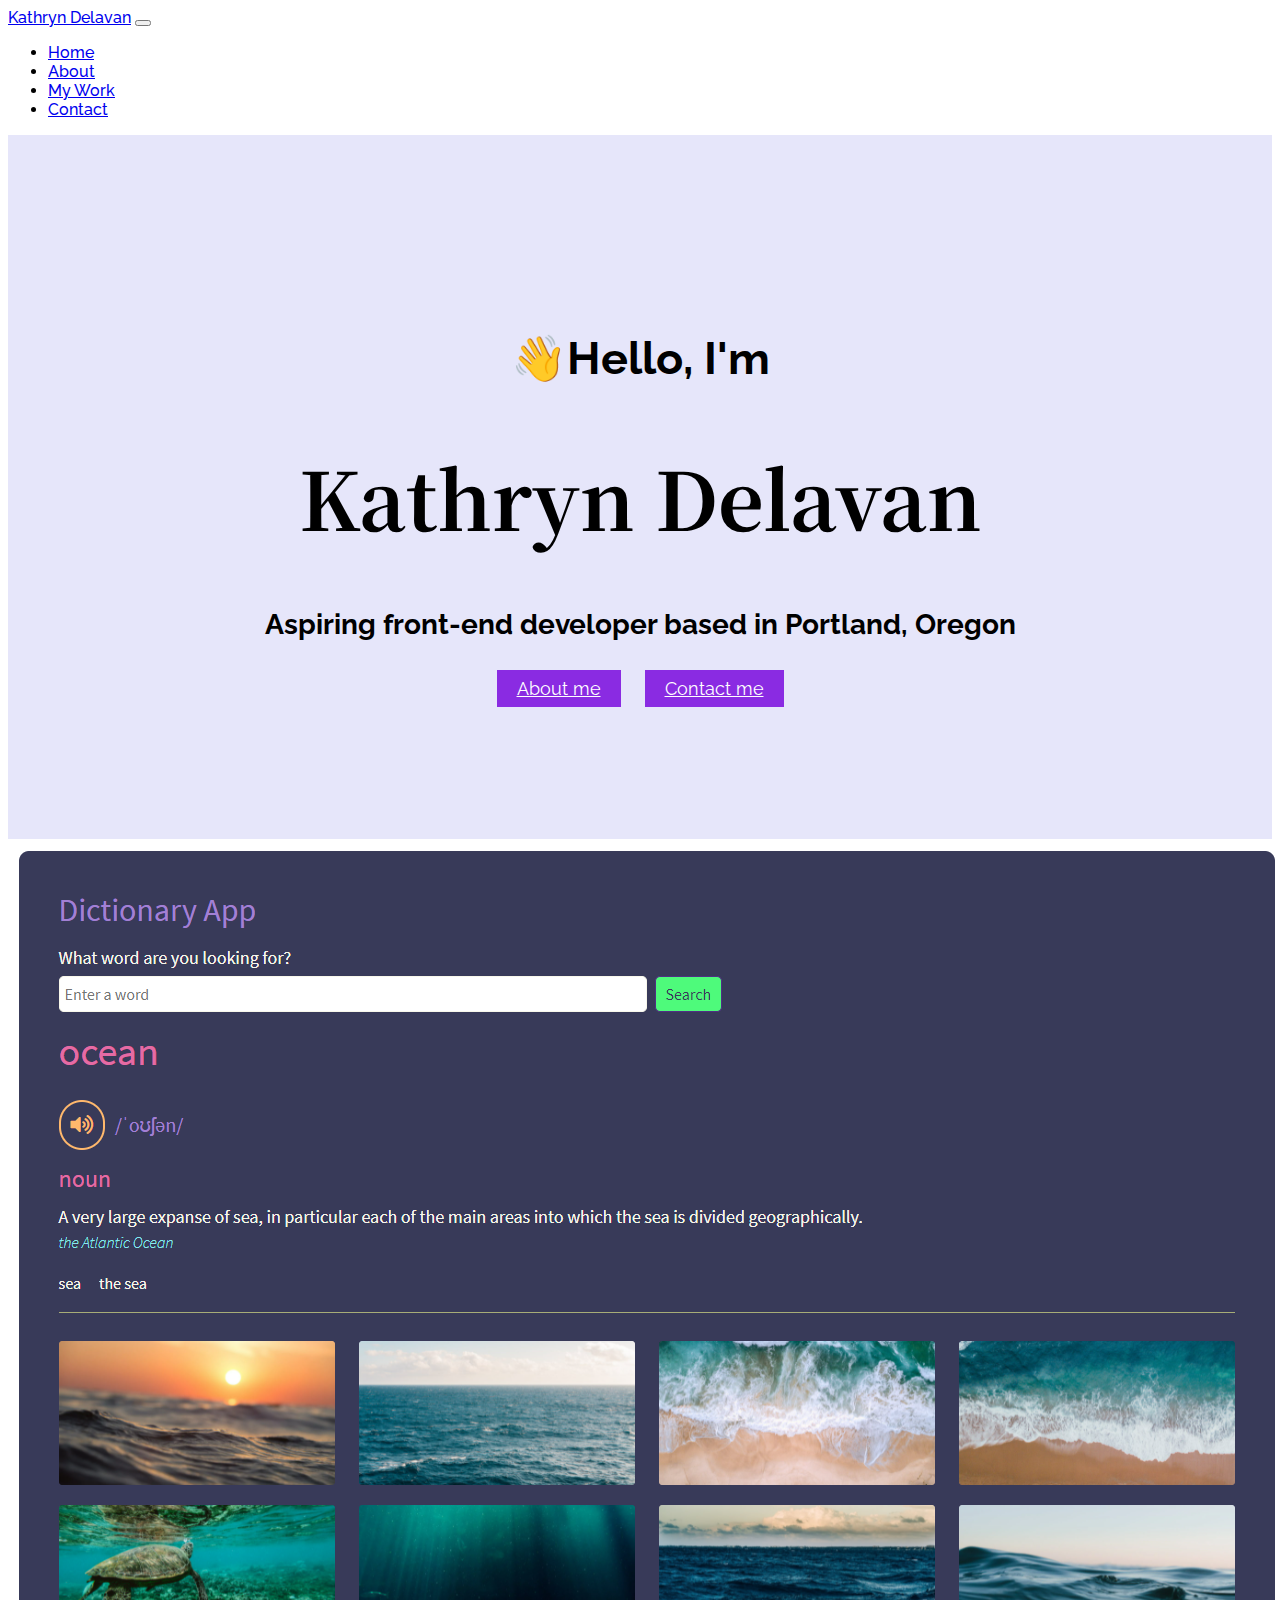
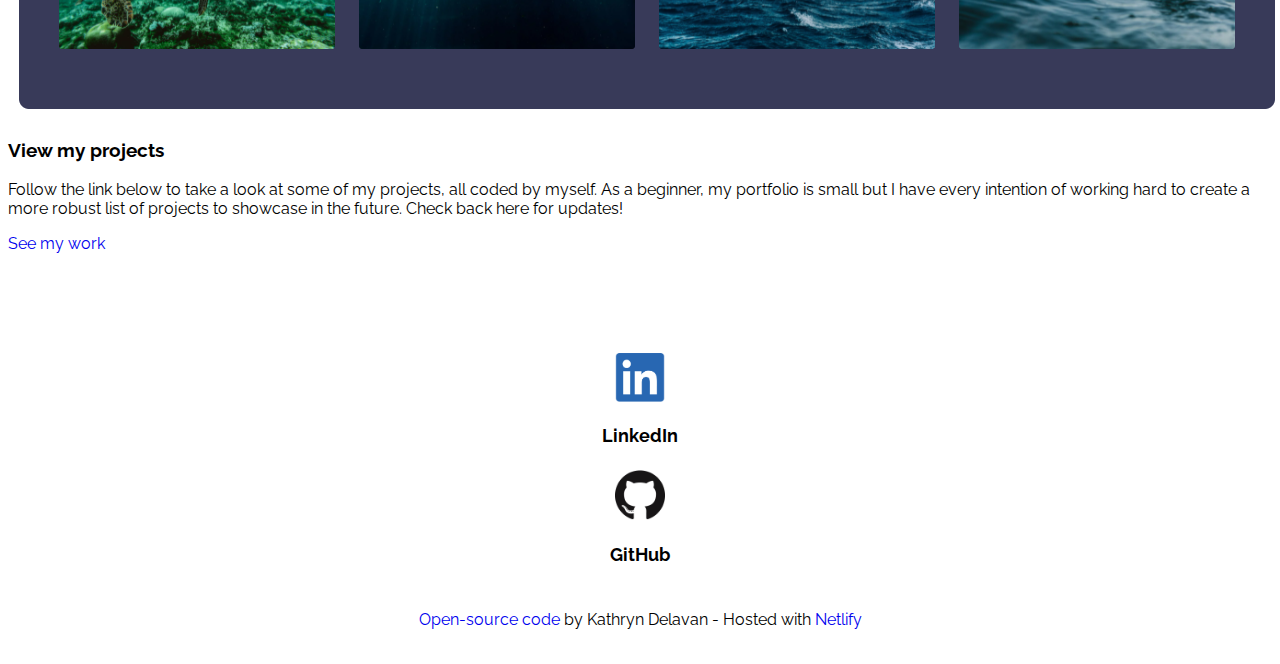
<file: index.html>
<!DOCTYPE html>
<html lang="en">
  <head>
    <meta charset="UTF-8" />
    <meta http-equiv="X-UA-Compatible" content="IE=edge" />
    <meta name="viewport" content="width=device-width, initial-scale=1.0" />

    <link
      href="https://cdn.jsdelivr.net/npm/bootstrap@5.0.0-beta3/dist/css/bootstrap.min.css"
      rel="stylesheet"
      integrity="sha384-eOJMYsd53ii+scO/bJGFsiCZc+5NDVN2yr8+0RDqr0Ql0h+rP48ckxlpbzKgwra6"
      crossorigin="anonymous"
    />
    <script
      src="https://cdn.jsdelivr.net/npm/bootstrap@5.0.0-beta3/dist/js/bootstrap.bundle.min.js"
      integrity="sha384-JEW9xMcG8R+pH31jmWH6WWP0WintQrMb4s7ZOdauHnUtxwoG2vI5DkLtS3qm9Ekf"
      crossorigin="anonymous"
    ></script>

    <link rel="preconnect" href="https://fonts.gstatic.com" />
    <link
      href="https://fonts.googleapis.com/css2?family=Noto+Serif+JP:wght@400;500;600;700;900&family=Raleway:wght@400;500;600;700;900&display=swap"
      rel="stylesheet"
    />

    <link rel="stylesheet" href="/styles/portfoliocss.css" />
    <meta
      name="description"
      content="Kathryn Delavan is a front-end developer - view her work here"
    />
    <title>Kathryn Delavan - Front-End Developer</title>
  </head>

  <body>
    <div class="navigationBar">
      <nav class="navbar fixed-top navbar-expand-lg navbar-light bg-light">
        <div class="container-fluid">
          <a class="navbar-brand" href="/">Kathryn Delavan</a>
          <button
            class="navbar-toggler"
            type="button"
            data-bs-toggle="collapse"
            data-bs-target="#navbarSupportedContent"
            aria-controls="navbarSupportedContent"
            aria-expanded="false"
            aria-label="Toggle navigation"
          >
            <span class="navbar-toggler-icon"></span>
          </button>
          <div class="collapse navbar-collapse" id="navbarSupportedContent">
            <ul class="navbar-nav me-auto mb-2 mb-lg-0">
              <li class="nav-item">
                <a class="nav-link active" aria-current="page" href="/">Home</a>
              </li>
              <li class="nav-item">
                <a class="nav-link" href="/about.html">About</a>
              </li>
              <li class="nav-item">
                <a class="nav-link" href="/work.html">My Work</a>
              </li>
              <li class="nav-item">
                <a class="nav-link" href="/contact.html">Contact</a>
              </li>
            </ul>
          </div>
        </div>
      </nav>
    </div>

    <div class="hero">
      <h2>👋Hello, I'm</h2>
      <h1>Kathryn Delavan</h1>
      <h4 class="tagline">
        Aspiring front-end developer based in Portland, Oregon
      </h4>
      <div class="hero-nav-links">
        <a href="/about.html" class="btn hero-btn">About me</a>
        <a href="/contact.html" class="btn hero-btn">Contact me</a>
      </div>
    </div>

    <div class="container">
      <div class="row">
        <div class="col-6">
          <img
            src="images/React-Dictionary App-Complete.png"
            alt="dictionary app"
            class="img-fluid rounded mt-5 d-none d-sm-block"
          />
        </div>
        <div class="col-sm-6 mt-5">
          <div class="content">
            <h3>View my projects</h3>
            <p>
              Follow the link below to take a look at some of my projects, all
              coded by myself. As a beginner, my portfolio is small but I have
              every intention of working hard to create a more robust list of
              projects to showcase in the future. Check back here for updates!
            </p>
            <a href="/work.html">See my work</a>
          </div>
        </div>
      </div>
    </div>

    <div class="container">
      <div class="socials">
        <div class="row justify-content-center">
          <div class="col-2">
            <a
              href="https://www.linkedin.com/in/kathryn-delavan-888263204/"
              target="_blank"
              ><img
                src="/images/linkedin.png"
                alt="LinkedIn Logo"
                class="img-fluid linkedInLogo"
            /></a>
            <h4 class="socialsHeading mt-2">LinkedIn</h4>
          </div>

          <div class="col-2">
            <a href="https://github.com/kdelavan"
              ><img
                src="/images/github.png"
                alt="GitHub Logo"
                class="img-fluid githubLogo"
            /></a>
            <h4 class="socialsHeading mt-2">GitHub</h4>
          </div>
        </div>
      </div>
    </div>

    <footer>
      <p>
        <a
          href="https://github.com/kdelavan/portfolio-project"
          title="See my code on GitHub"
          target="_blank"
          >Open-source code</a
        >
        by Kathryn Delavan - Hosted with
        <a href="https://www.netlify.com/" target="_blank">Netlify</a>
      </p>
    </footer>
  </body>
</html>
</file>
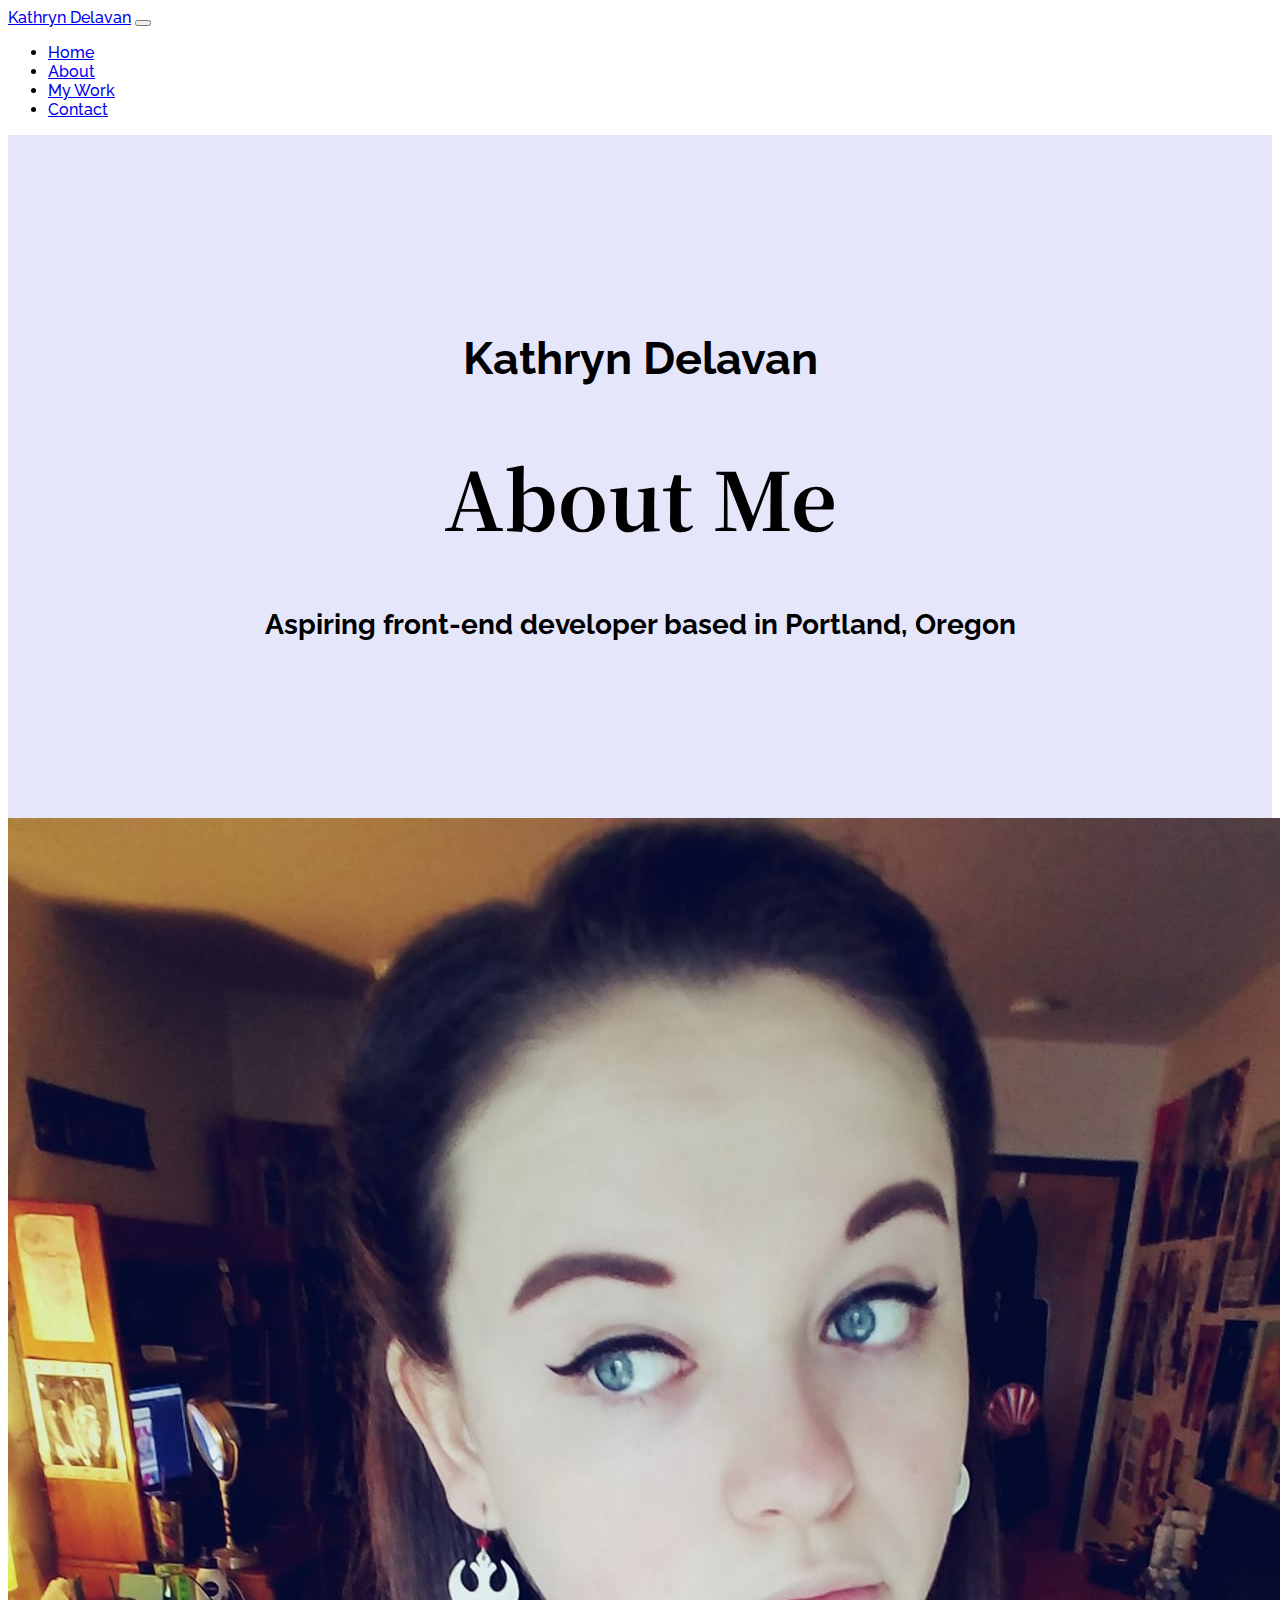
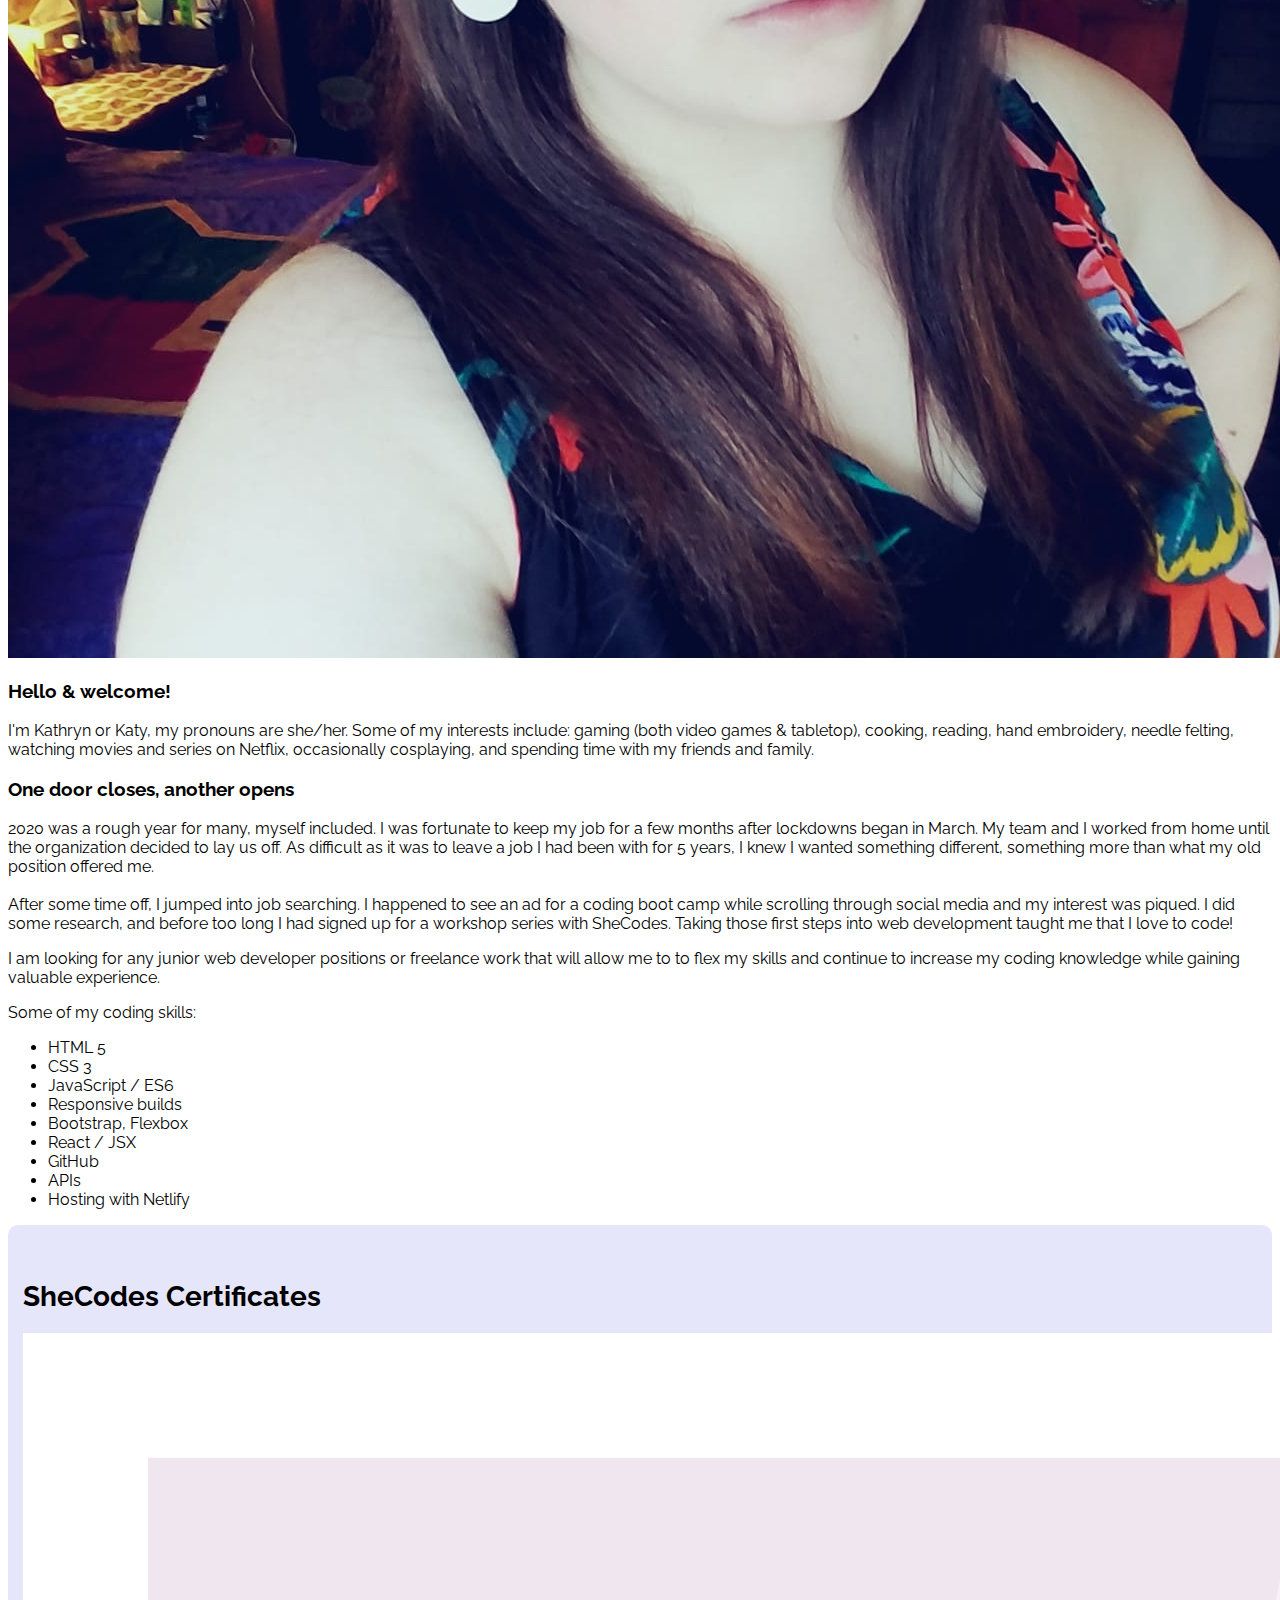
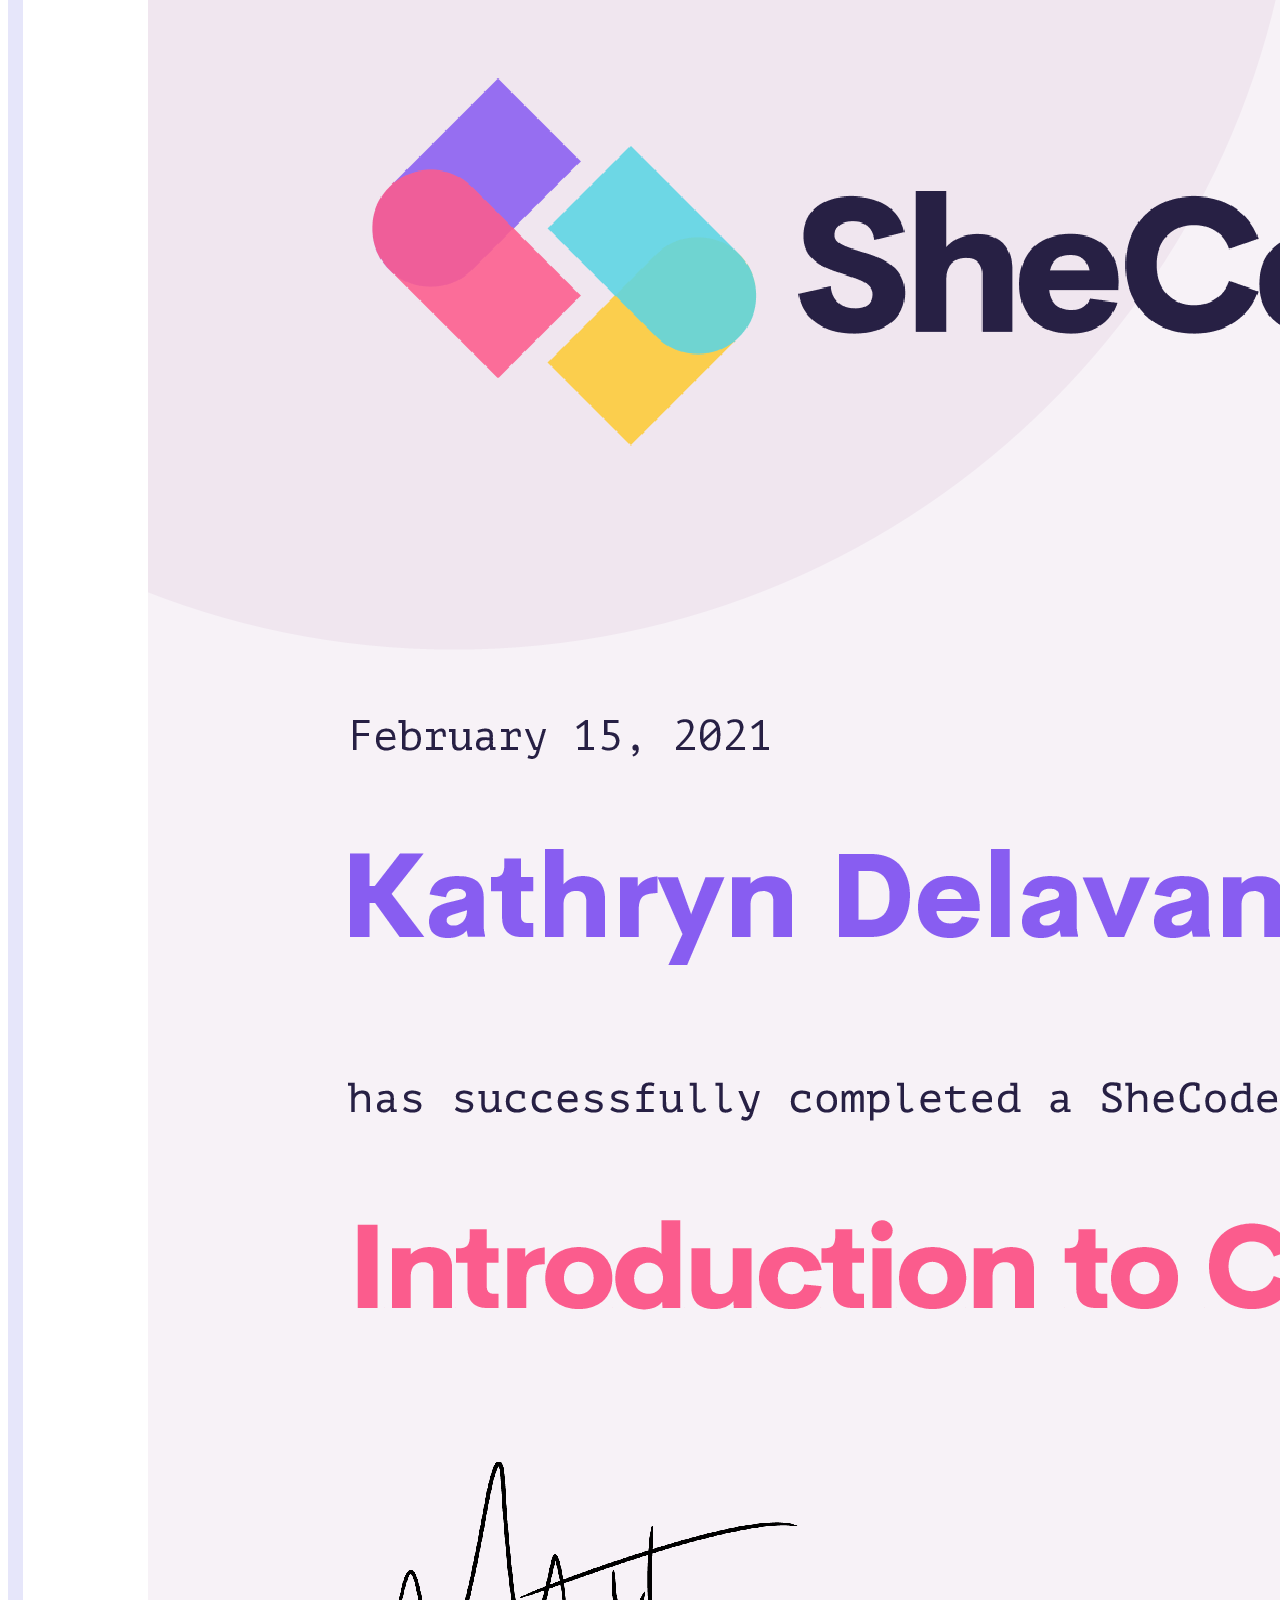
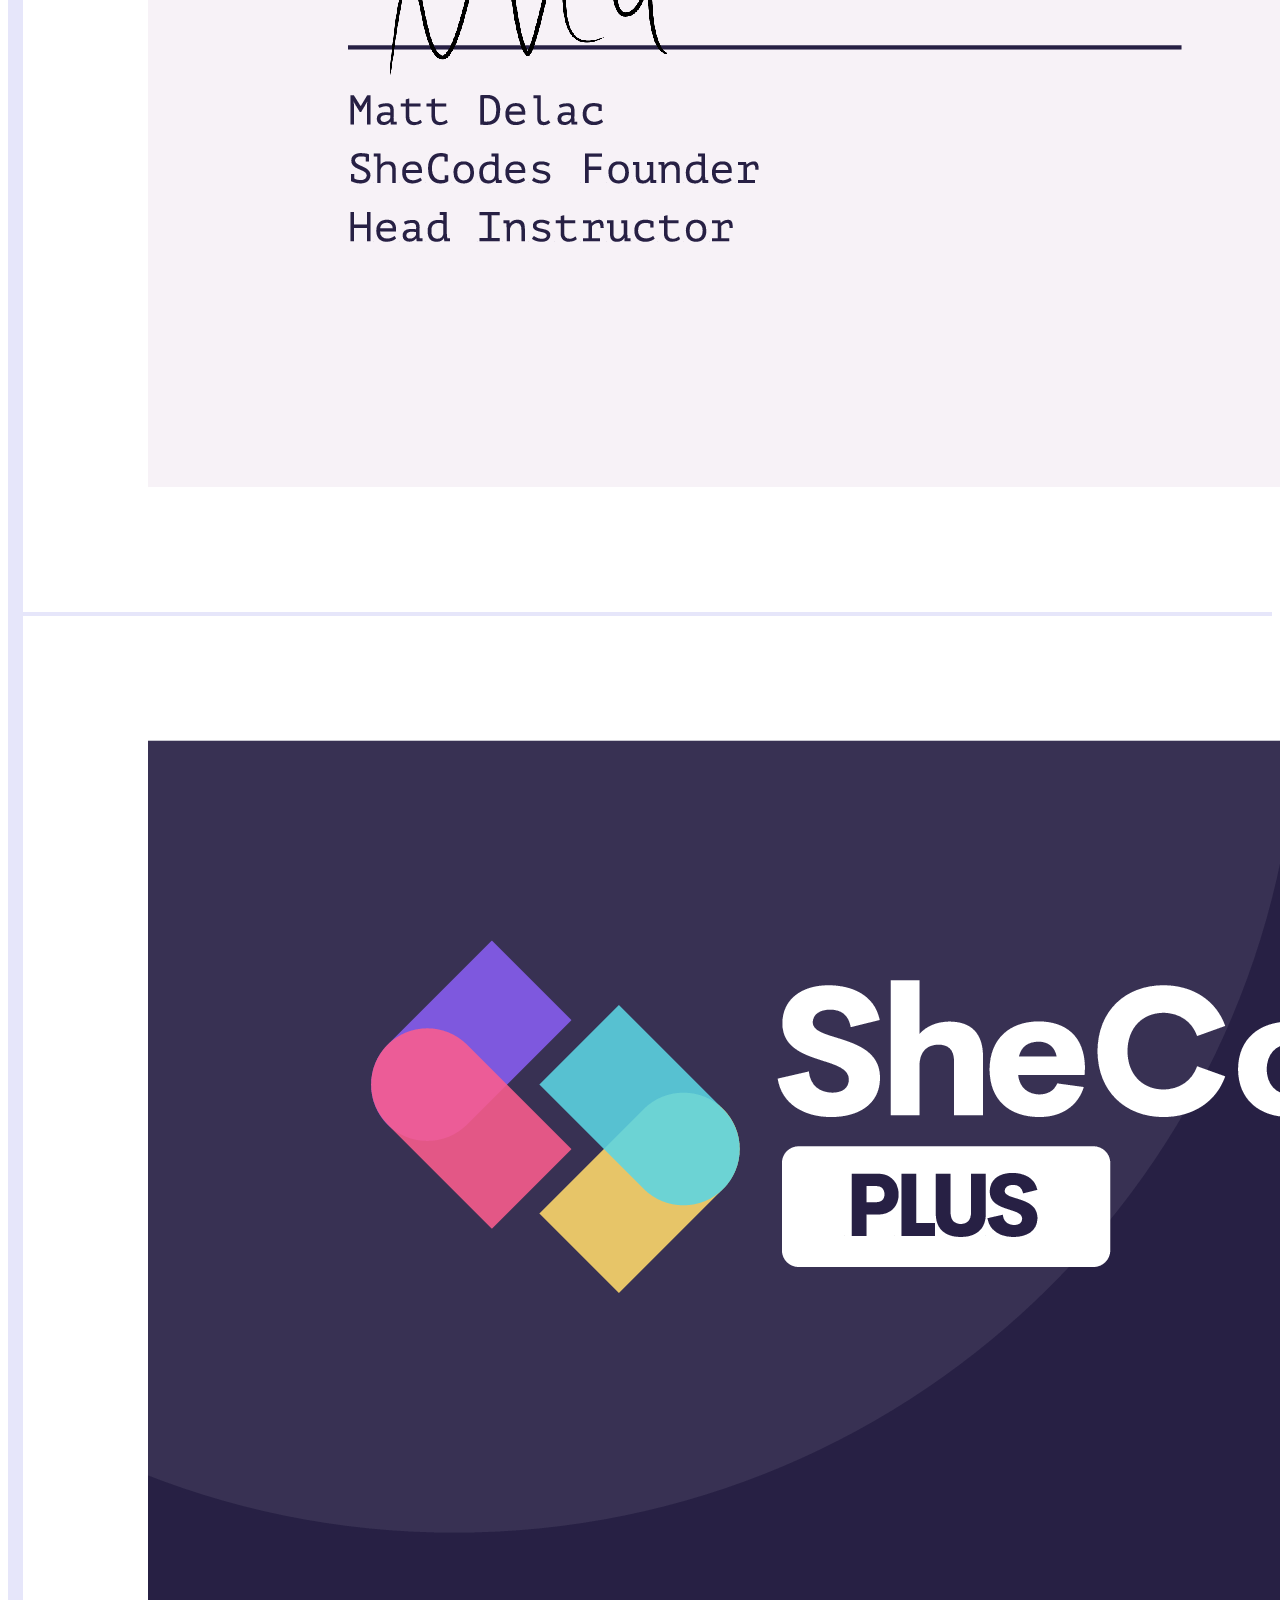
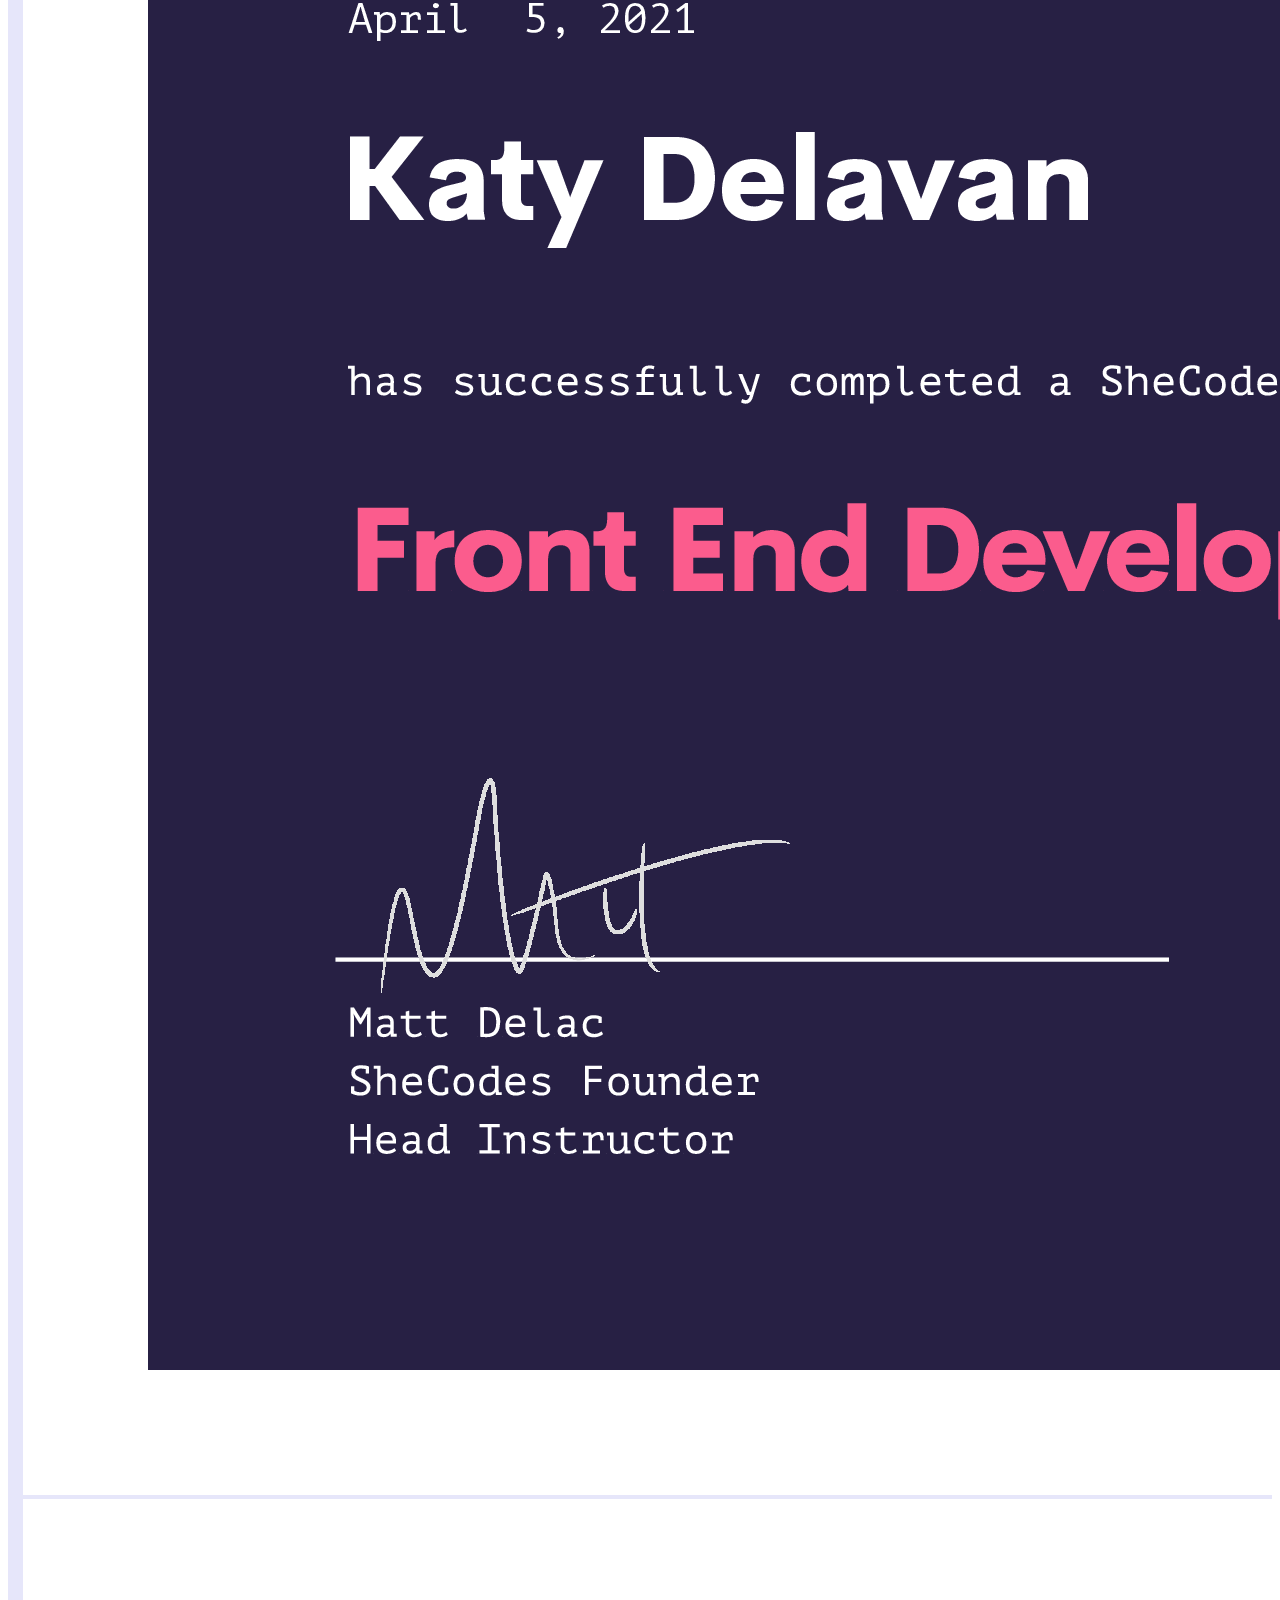
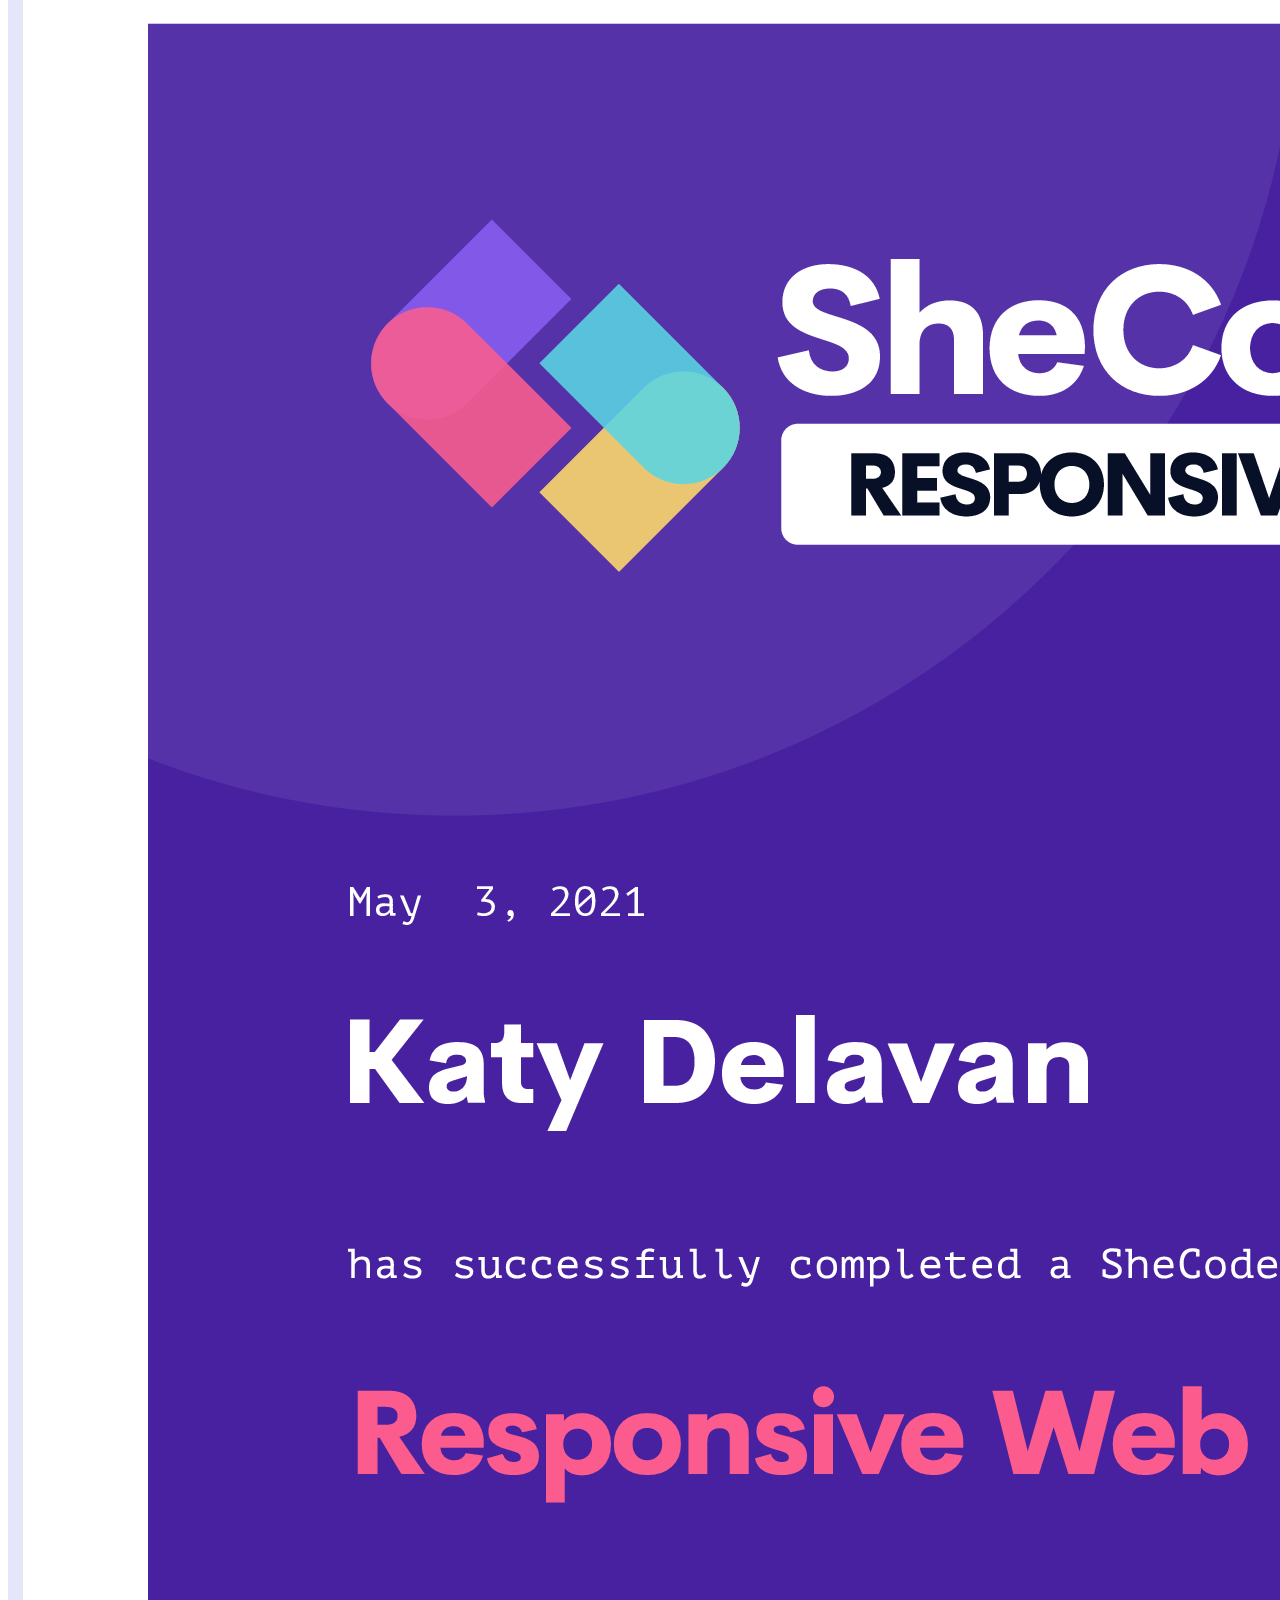
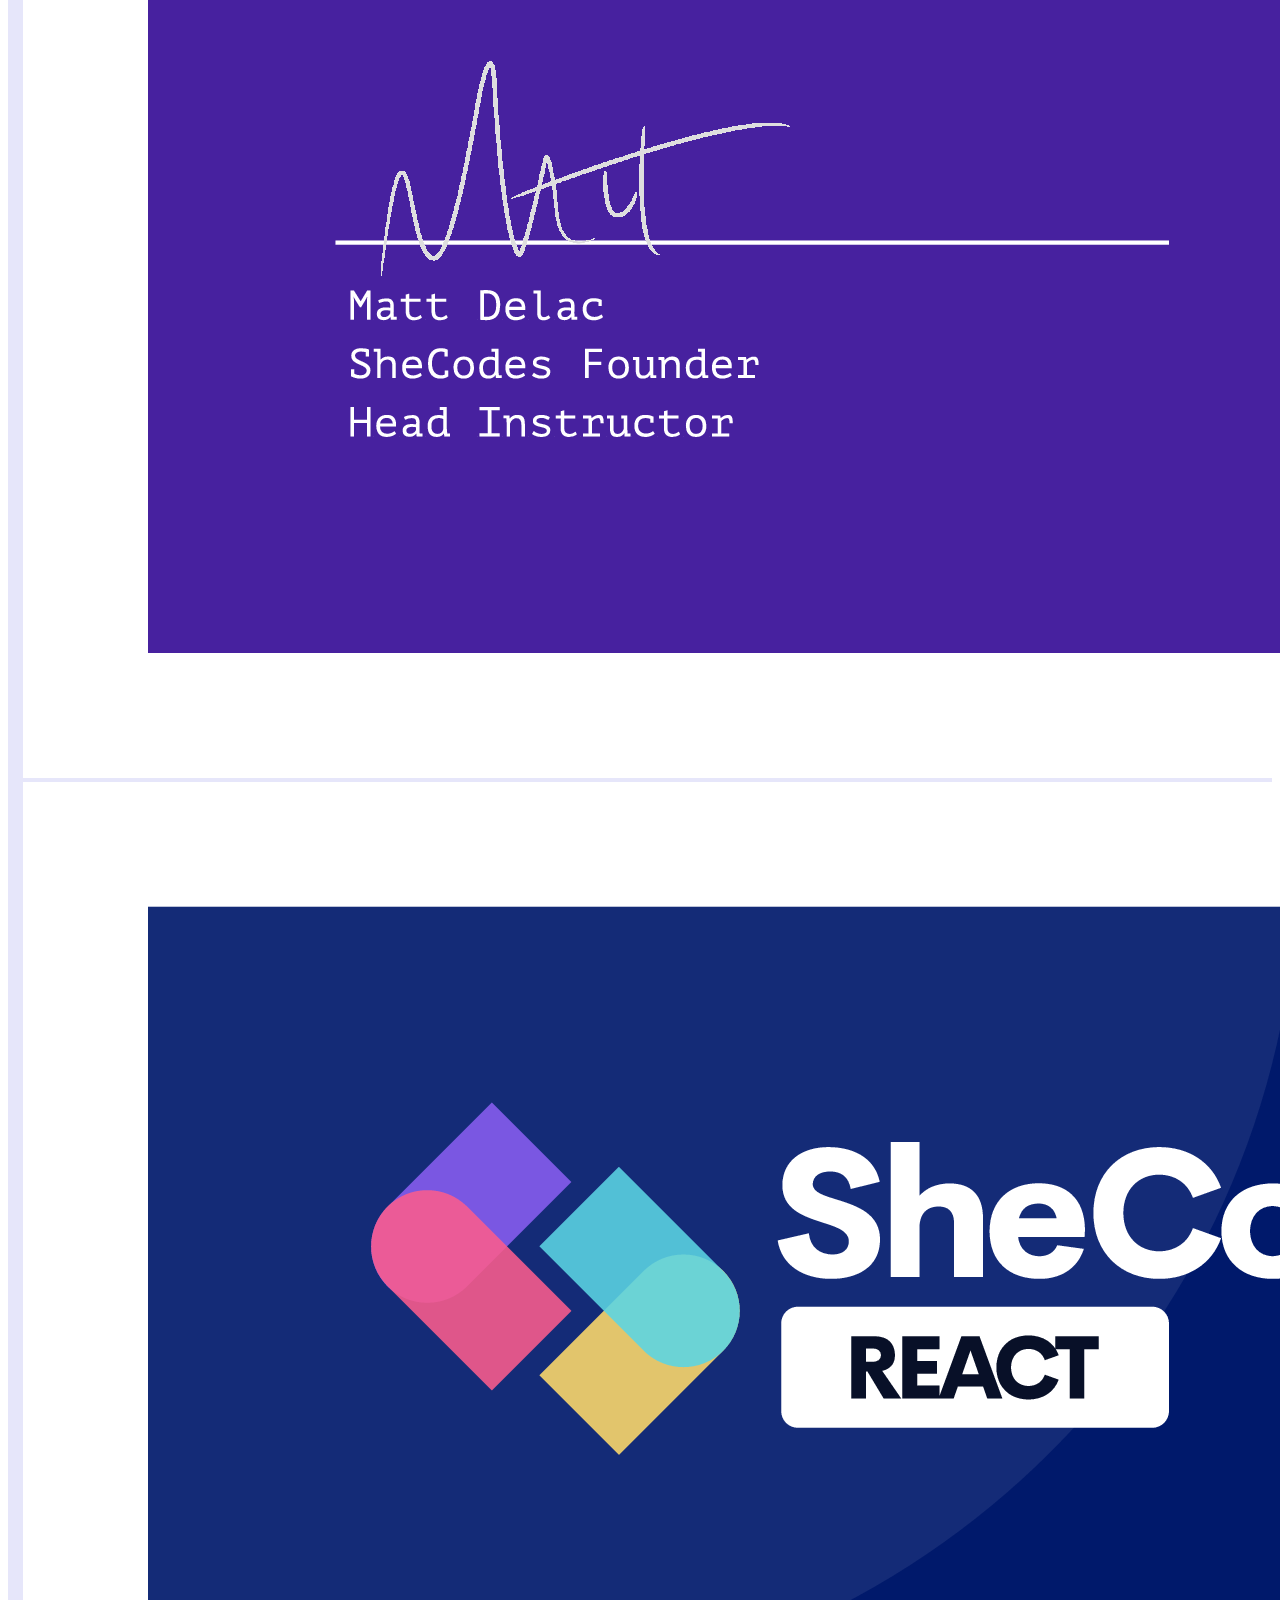
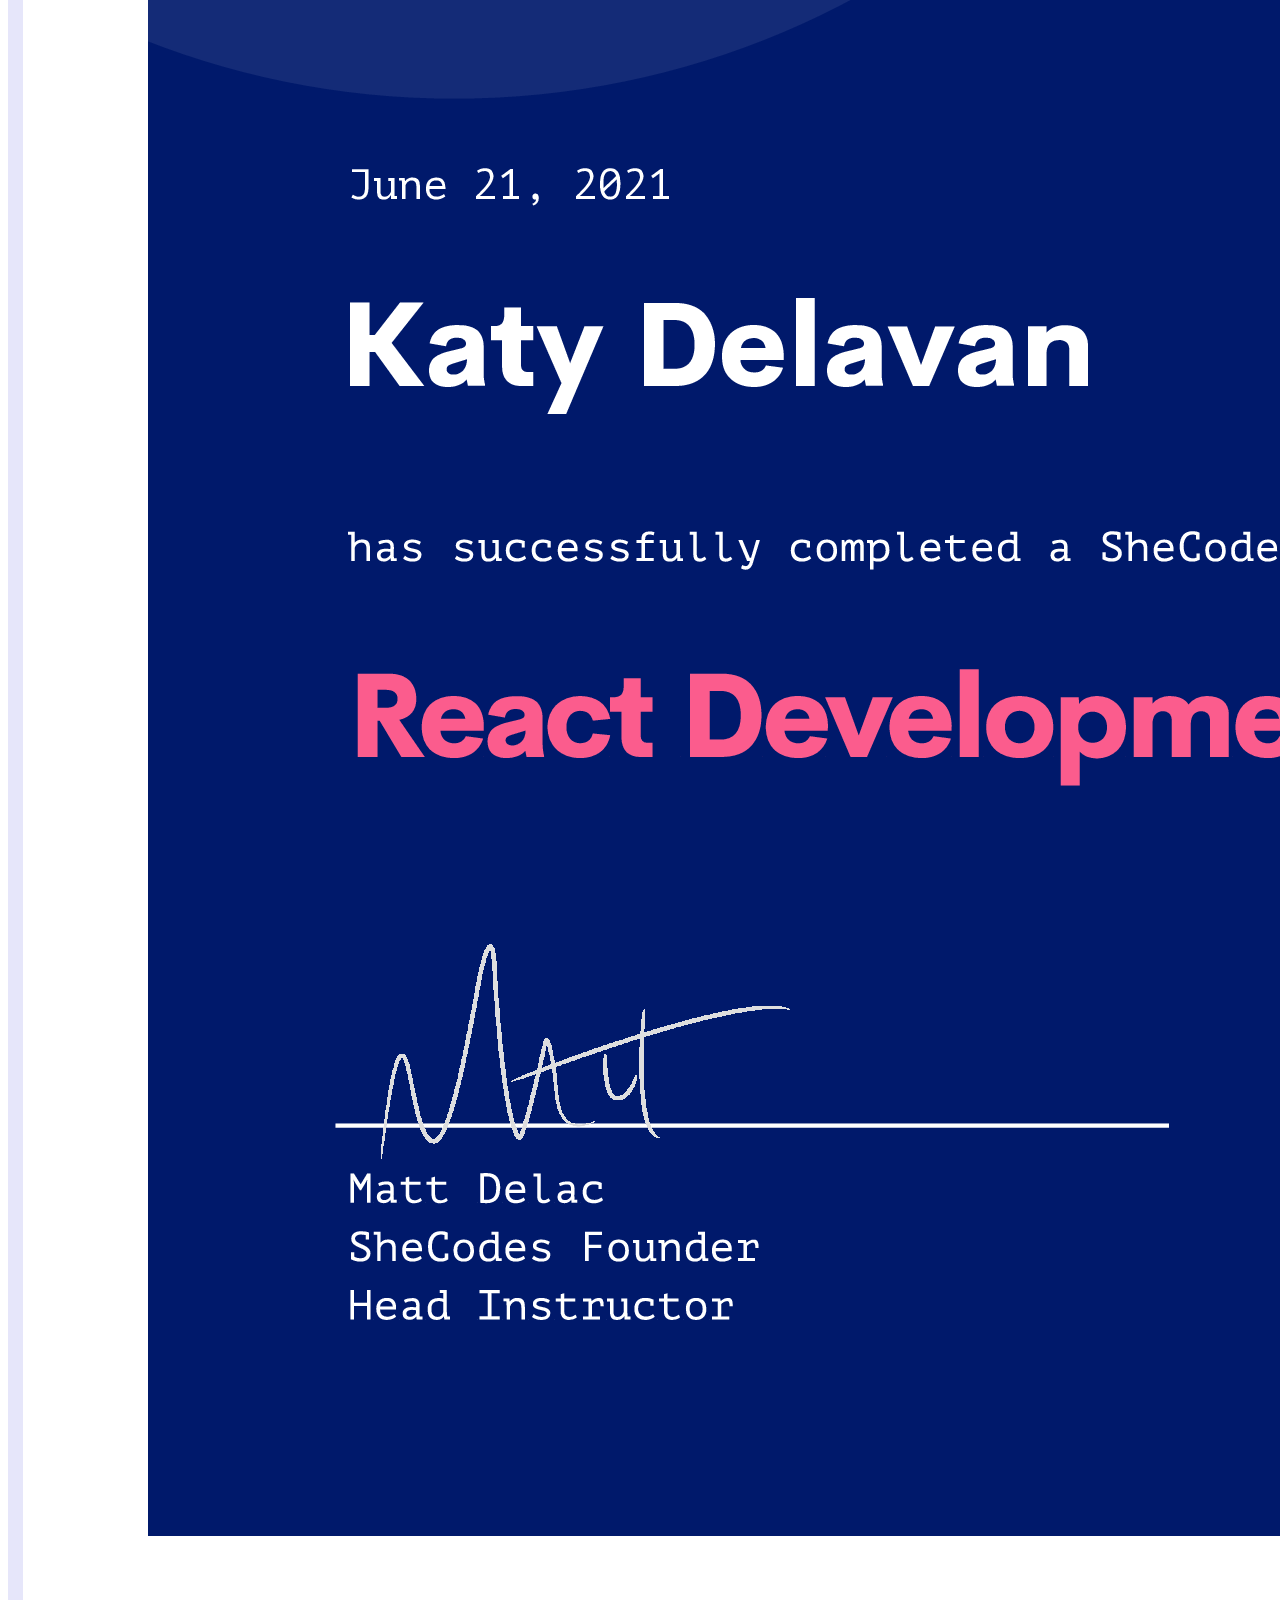
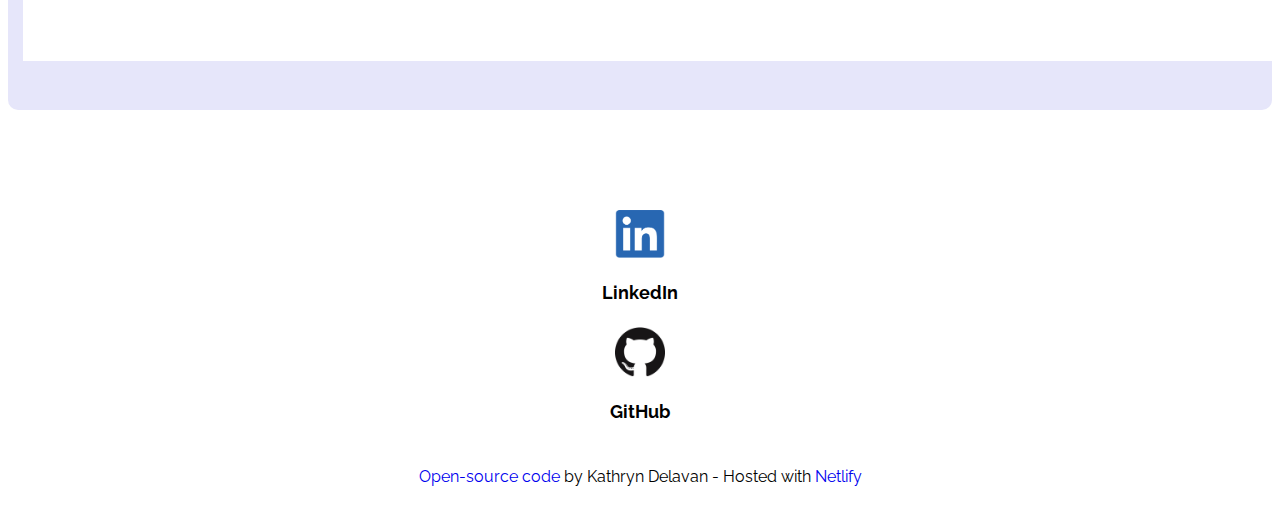
<file: about.html>
<!DOCTYPE html>
<html lang="en">
  <head>
    <meta charset="UTF-8" />
    <meta http-equiv="X-UA-Compatible" content="IE=edge" />
    <meta name="viewport" content="width=device-width, initial-scale=1.0" />

    <link
      href="https://cdn.jsdelivr.net/npm/bootstrap@5.0.0-beta3/dist/css/bootstrap.min.css"
      rel="stylesheet"
      integrity="sha384-eOJMYsd53ii+scO/bJGFsiCZc+5NDVN2yr8+0RDqr0Ql0h+rP48ckxlpbzKgwra6"
      crossorigin="anonymous"
    />
    <script
      src="https://cdn.jsdelivr.net/npm/bootstrap@5.0.0-beta3/dist/js/bootstrap.bundle.min.js"
      integrity="sha384-JEW9xMcG8R+pH31jmWH6WWP0WintQrMb4s7ZOdauHnUtxwoG2vI5DkLtS3qm9Ekf"
      crossorigin="anonymous"
    ></script>

    <link rel="preconnect" href="https://fonts.gstatic.com" />
    <link
      href="https://fonts.googleapis.com/css2?family=Noto+Serif+JP:wght@400;500;600;700;900&family=Raleway:wght@400;500;600;700;900&display=swap"
      rel="stylesheet"
    />

    <link rel="stylesheet" href="/styles/portfoliocss.css" />

    <title>Kathryn Delavan - Front-End Developer</title>
  </head>
  <body>
    <div class="navigationBar">
      <nav class="navbar fixed-top navbar-expand-lg navbar-light bg-light">
        <div class="container-fluid">
          <a class="navbar-brand" href="/">Kathryn Delavan</a>
          <button
            class="navbar-toggler"
            type="button"
            data-bs-toggle="collapse"
            data-bs-target="#navbarSupportedContent"
            aria-controls="navbarSupportedContent"
            aria-expanded="false"
            aria-label="Toggle navigation"
          >
            <span class="navbar-toggler-icon"></span>
          </button>
          <div class="collapse navbar-collapse" id="navbarSupportedContent">
            <ul class="navbar-nav me-auto mb-2 mb-lg-0">
              <li class="nav-item">
                <a class="nav-link" aria-current="page" href="/">Home</a>
              </li>
              <li class="nav-item">
                <a class="nav-link active" href="/about.html">About</a>
              </li>
              <li class="nav-item">
                <a class="nav-link" href="/work.html">My Work</a>
              </li>
              <li class="nav-item">
                <a class="nav-link" href="/contact.html">Contact</a>
              </li>
            </ul>
          </div>
        </div>
      </nav>
    </div>

    <div class="hero">
      <h2>Kathryn Delavan</h2>
      <h1>About Me</h1>
      <h4 class="tagline">
        Aspiring front-end developer based in Portland, Oregon
      </h4>
    </div>
    <div class="container">
      <div class="row">
        <div class="col-sm-6">
          <img
            src="/images/selfie.jpg"
            class="selfie img-fluid rounded mt-5"
            alt="me"
          />
        </div>
        <div class="col-sm-6 mt-5">
          <div class="content about">
            <h3>Hello & welcome!</h3>
            <p>
              I'm Kathryn or Katy, my pronouns are she/her. Some of my interests
              include: gaming (both video games & tabletop), cooking, reading,
              hand embroidery, needle felting, watching movies and series on
              Netflix, occasionally cosplaying, and spending time with my
              friends and family.
            </p>
            <h3>One door closes, another opens</h3>
            <p>
              2020 was a rough year for many, myself included. I was fortunate
              to keep my job for a few months after lockdowns began in March. My
              team and I worked from home until the organization decided to lay
              us off. As difficult as it was to leave a job I had been with for
              5 years, I knew I wanted something different, something more than
              what my old position offered me. <br /><br />After some time off,
              I jumped into job searching. I happened to see an ad for a coding
              boot camp while scrolling through social media and my interest was
              piqued. I did some research, and before too long I had signed up
              for a workshop series with SheCodes. Taking those first steps into
              web development taught me that I love to code!
            </p>
            <p>
              I am looking for any junior web developer positions or freelance
              work that will allow me to to flex my skills and continue to
              increase my coding knowledge while gaining valuable experience.
            </p>
            <span>Some of my coding skills:</span>
            <ul>
              <li>HTML 5</li>
              <li>CSS 3</li>
              <li>JavaScript / ES6</li>
              <li>Responsive builds</li>
              <li>Bootstrap, Flexbox</li>
              <li>React / JSX</li>
              <li>GitHub</li>
              <li>APIs</li>
              <li>Hosting with Netlify</li>
            </ul>
          </div>
        </div>
      </div>

      <div class="row mt-5 sheCodesCertificates">
        <h4 class="certificateHeading">SheCodes Certificates</h4>
        <div class="col-sm-3">
          <a
            href="https://www.shecodes.io/certificates/c2f2181d777d0cc435692ffa93063373"
            target="_blank"
          >
            <img
              src="/images/SheCodes Intro to Coding Certificate.png"
              alt="SheCodes Intro to coding certificate"
              class="img-fluid certificate"
          /></a>
        </div>
        <div class="col-sm-3">
          <a
            href="https://www.shecodes.io/certificates/d8c8744d35f8ac43c7934048b9d131f8"
            target="_blank"
          >
            <img
              src="/images/SheCodes Plus Certificate.png"
              alt="SheCodes Plus certificate"
              class="img-fluid certificate"
          /></a>
        </div>

        <div class="col-sm-3">
          <a
            href="https://www.shecodes.io/certificates/e745d3a018c58b926a6b633fe05e7642"
            target="_blank"
          >
            <img
              src="/images/SheCodes Responsive Certificate.png"
              alt="SheCodes Responsive certificate"
              class="img-fluid certificate"
          /></a>
        </div>
        <div class="col-sm-3">
          <a
            href="https://www.shecodes.io/certificates/13803021fd59d3c931f2b63b2ceb41f7"
            target="_blank"
          >
            <img
              src="/images/SheCodes React Certificate.png"
              alt="SheCodes React certificate"
              class="img-fluid certificate"
          /></a>
        </div>
      </div>
    </div>

    <div class="container">
      <div class="socials">
        <div class="row justify-content-center">
          <div class="col-2">
            <a
              href="https://www.linkedin.com/in/kathryn-delavan-888263204/"
              target="_blank"
              ><img
                src="/images/linkedin.png"
                alt="LinkedIn Logo"
                class="img-fluid linkedInLogo"
            /></a>
            <h4 class="socialsHeading mt-2">LinkedIn</h4>
          </div>

          <div class="col-2">
            <a href="https://github.com/kdelavan" target="_blank"
              ><img
                src="/images/github.png"
                alt="GitHub Logo"
                class="img-fluid githubLogo"
            /></a>
            <h4 class="socialsHeading mt-2">GitHub</h4>
          </div>
        </div>
      </div>
    </div>

    <footer>
      <p>
        <a
          href="https://github.com/kdelavan/portfolio-project"
          title="See my code on GitHub"
          target="_blank"
          >Open-source code</a
        >
        by Kathryn Delavan - Hosted with
        <a href="https://www.netlify.com/" target="_blank">Netlify</a>
      </p>
    </footer>
  </body>
</html>
</file>
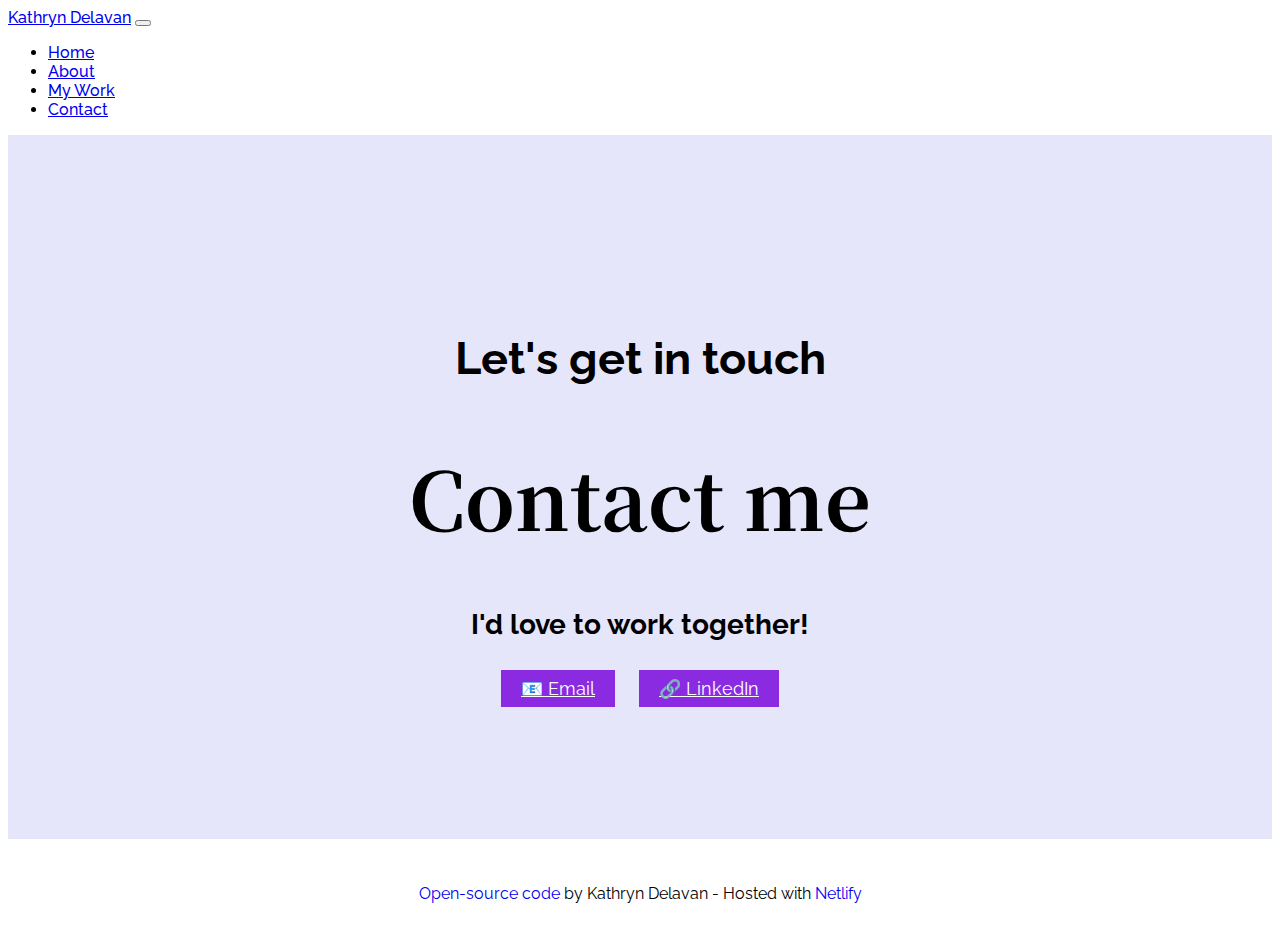
<file: contact.html>
<!DOCTYPE html>
<html lang="en">
  <head>
    <meta charset="UTF-8" />
    <meta http-equiv="X-UA-Compatible" content="IE=edge" />
    <meta name="viewport" content="width=device-width, initial-scale=1.0" />

    <link
      href="https://cdn.jsdelivr.net/npm/bootstrap@5.0.0-beta3/dist/css/bootstrap.min.css"
      rel="stylesheet"
      integrity="sha384-eOJMYsd53ii+scO/bJGFsiCZc+5NDVN2yr8+0RDqr0Ql0h+rP48ckxlpbzKgwra6"
      crossorigin="anonymous"
    />
    <script
      src="https://cdn.jsdelivr.net/npm/bootstrap@5.0.0-beta3/dist/js/bootstrap.bundle.min.js"
      integrity="sha384-JEW9xMcG8R+pH31jmWH6WWP0WintQrMb4s7ZOdauHnUtxwoG2vI5DkLtS3qm9Ekf"
      crossorigin="anonymous"
    ></script>

    <link rel="preconnect" href="https://fonts.gstatic.com" />
    <link
      href="https://fonts.googleapis.com/css2?family=Noto+Serif+JP:wght@400;500;600;700;900&family=Raleway:wght@400;500;600;700;900&display=swap"
      rel="stylesheet"
    />

    <link rel="stylesheet" href="/styles/portfoliocss.css" />
    <meta
      name="description"
      content="Kathryn Delavan is a front-end developer - view her work here"
    />
    <title>Kathryn Delavan - Front-End Developer</title>
  </head>
  <body>
    <div class="navigationBar">
      <nav class="navbar fixed-top navbar-expand-lg navbar-light bg-light">
        <div class="container-fluid">
          <a class="navbar-brand" href="/">Kathryn Delavan</a>
          <button
            class="navbar-toggler"
            type="button"
            data-bs-toggle="collapse"
            data-bs-target="#navbarSupportedContent"
            aria-controls="navbarSupportedContent"
            aria-expanded="false"
            aria-label="Toggle navigation"
          >
            <span class="navbar-toggler-icon"></span>
          </button>
          <div class="collapse navbar-collapse" id="navbarSupportedContent">
            <ul class="navbar-nav me-auto mb-2 mb-lg-0">
              <li class="nav-item">
                <a class="nav-link" aria-current="page" href="/">Home</a>
              </li>
              <li class="nav-item">
                <a class="nav-link" href="/about.html">About</a>
              </li>
              <li class="nav-item">
                <a class="nav-link" href="/work.html">My Work</a>
              </li>
              <li class="nav-item">
                <a class="nav-link active" href="/contact.html">Contact</a>
              </li>
            </ul>
          </div>
        </div>
      </nav>
    </div>

    <div class="hero contact-header">
      <h2>Let's get in touch</h2>
      <h1>Contact me</h1>
      <h4 class="tagline">I'd love to work together!</h4>
      <div class="hero-nav-links mt-3">
        <a href="mailto:kathrynd94@gmail.com" class="btn hero-btn">📧 Email</a>
        <a
          href="https://www.linkedin.com/in/kathryn-delavan-888263204/"
          class="btn hero-btn"
          >🔗 LinkedIn</a
        >
      </div>
    </div>

    <footer>
      <p>
        <a
          href="https://github.com/kdelavan/portfolio-project"
          title="See my code on GitHub"
          target="_blank"
          >Open-source code</a
        >
        by Kathryn Delavan - Hosted with
        <a href="https://www.netlify.com/" target="_blank">Netlify</a>
      </p>
    </footer>
  </body>
</html>
</file>
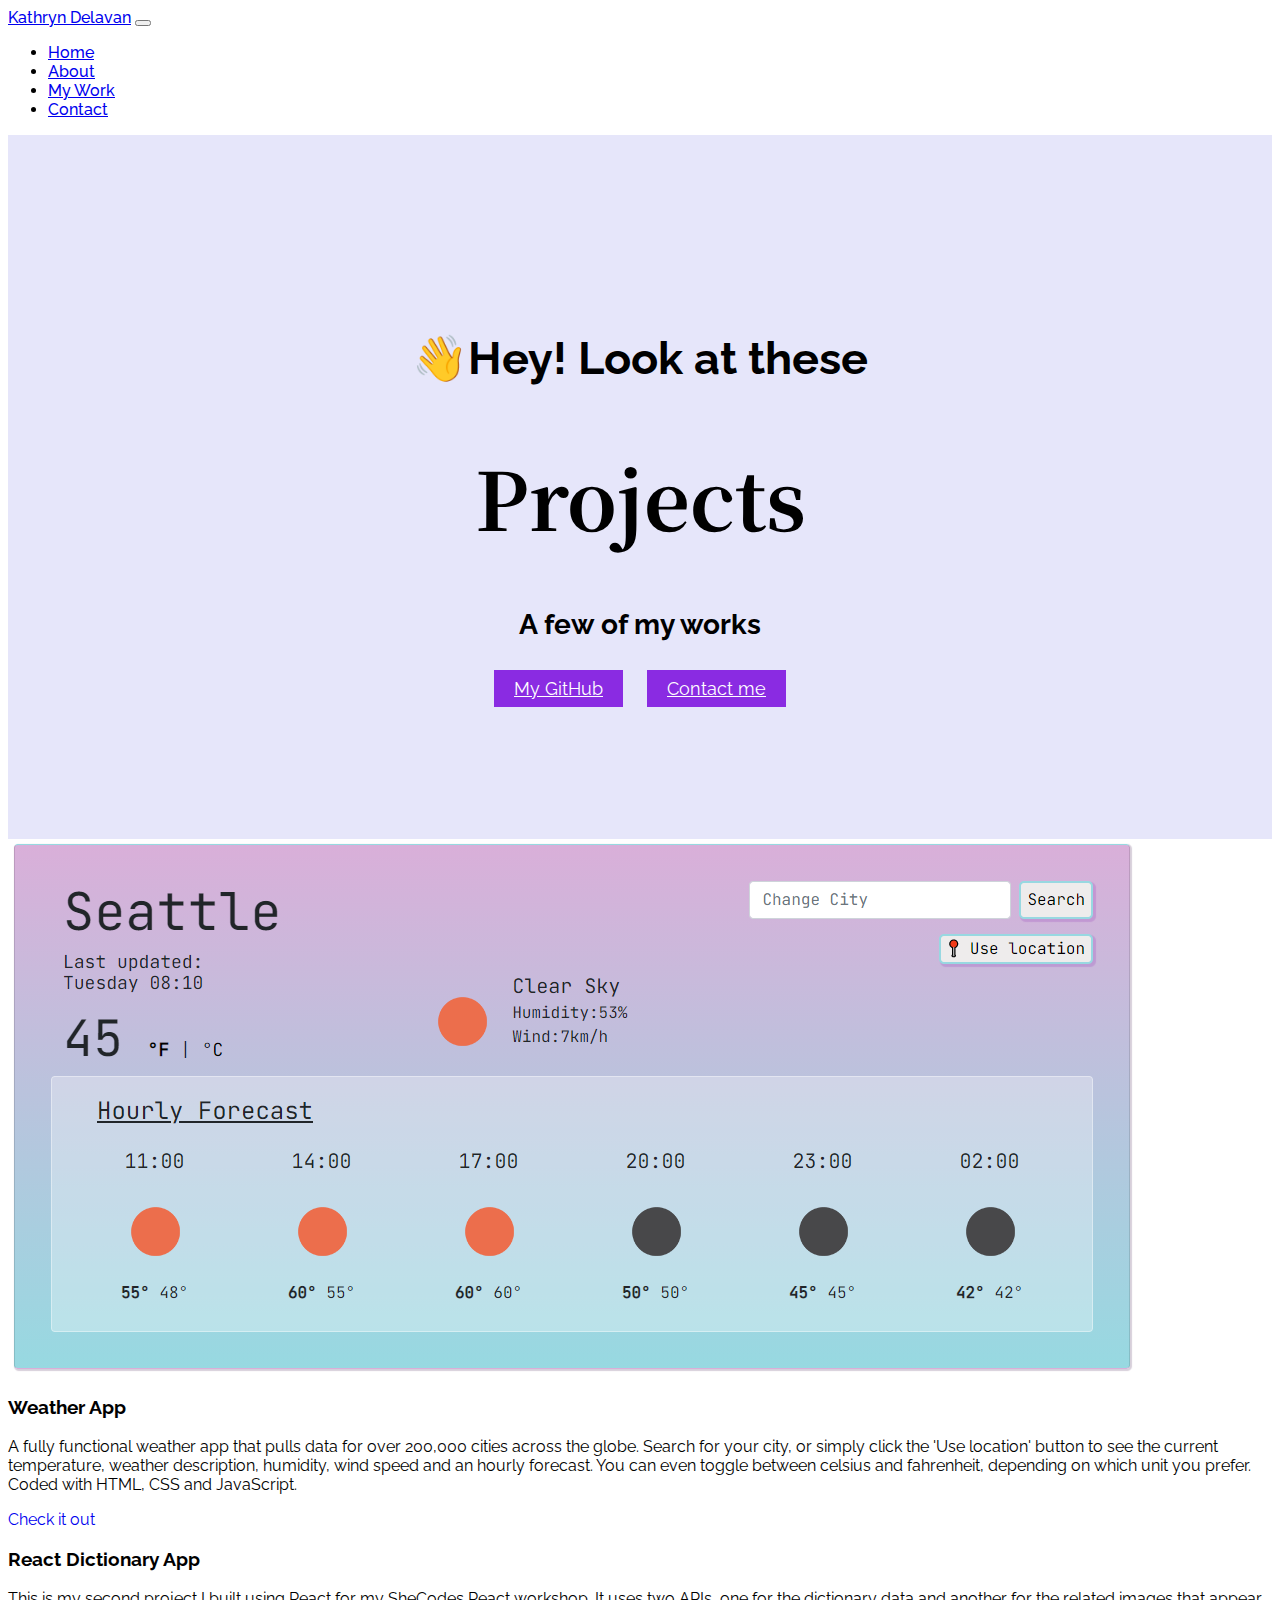
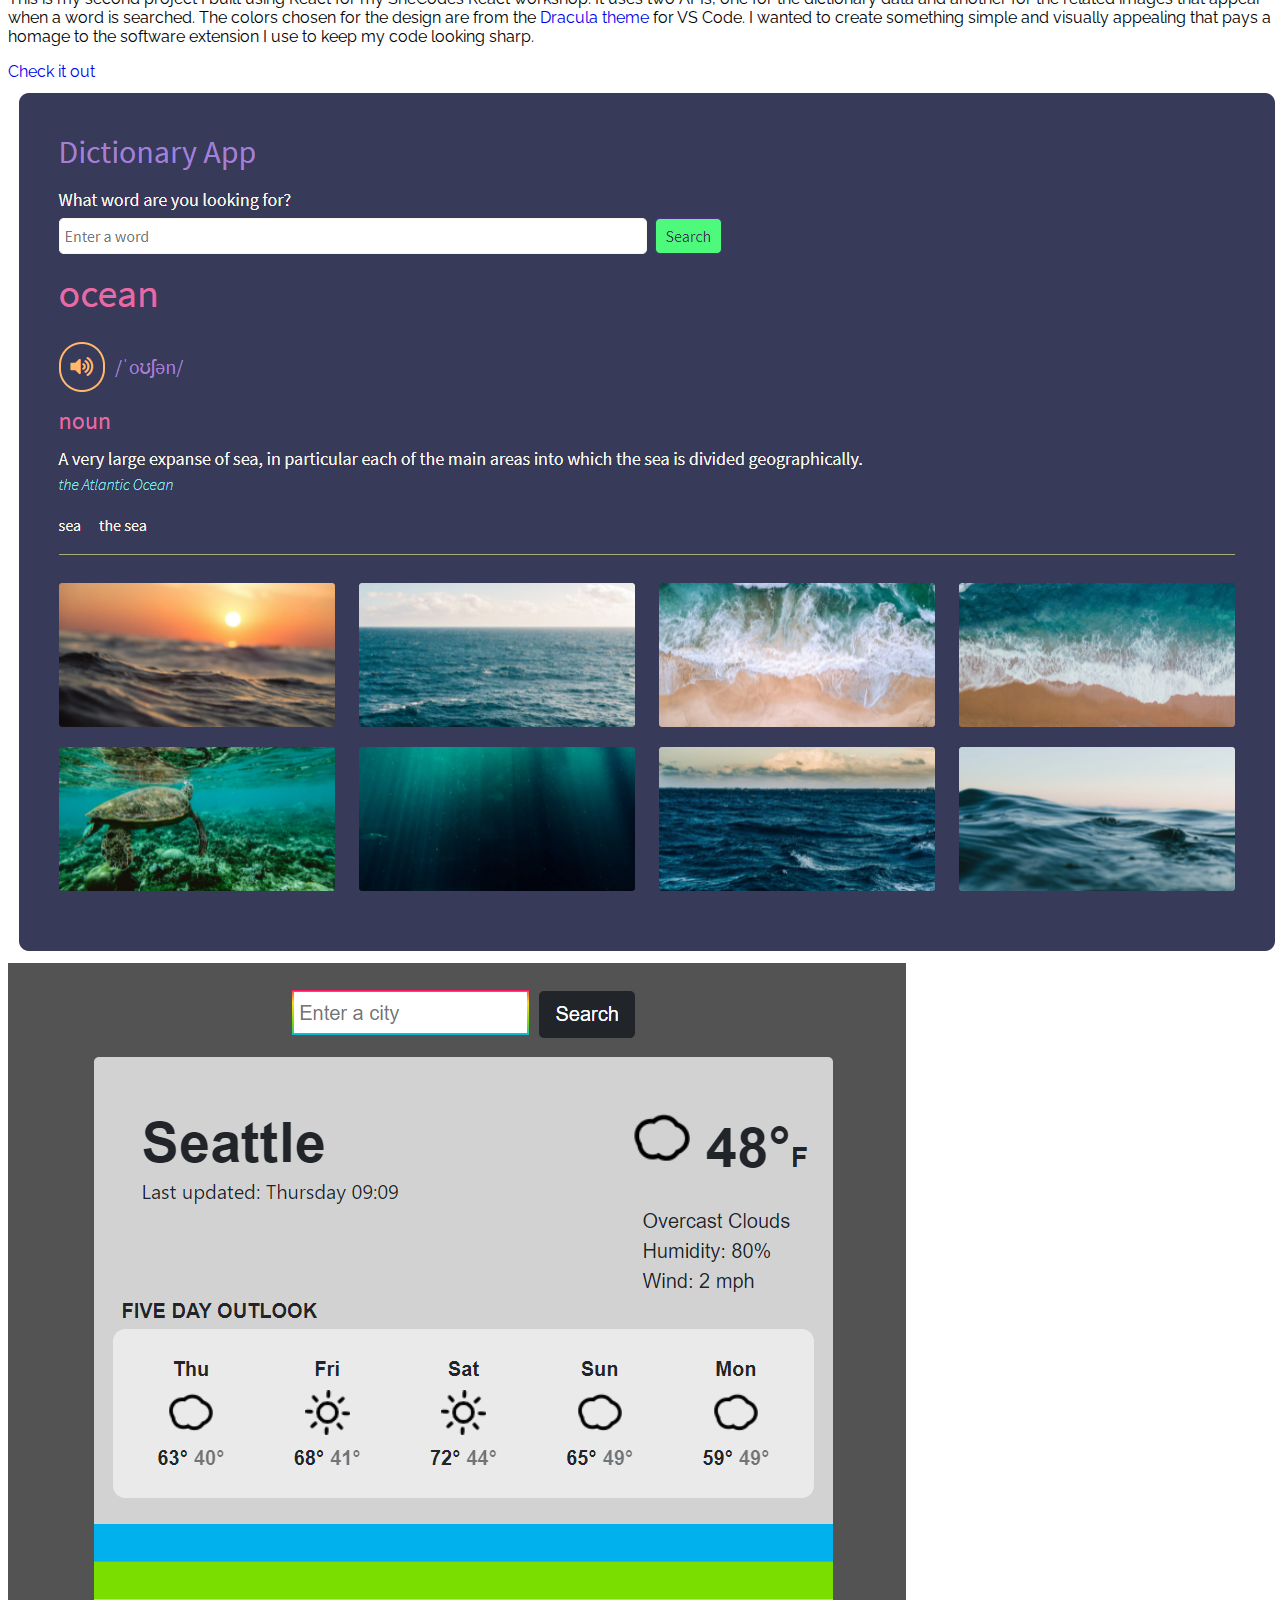
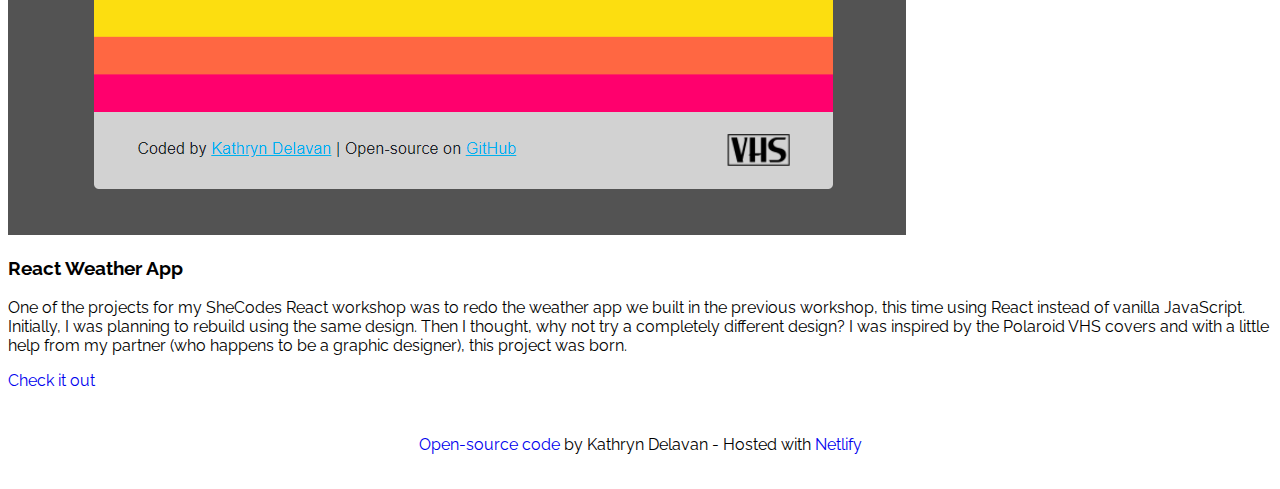
<file: work.html>
<!DOCTYPE html>
<html lang="en">
  <head>
    <meta charset="UTF-8" />
    <meta http-equiv="X-UA-Compatible" content="IE=edge" />
    <meta name="viewport" content="width=device-width, initial-scale=1.0" />

    <link
      href="https://cdn.jsdelivr.net/npm/bootstrap@5.0.0-beta3/dist/css/bootstrap.min.css"
      rel="stylesheet"
      integrity="sha384-eOJMYsd53ii+scO/bJGFsiCZc+5NDVN2yr8+0RDqr0Ql0h+rP48ckxlpbzKgwra6"
      crossorigin="anonymous"
    />
    <script
      src="https://cdn.jsdelivr.net/npm/bootstrap@5.0.0-beta3/dist/js/bootstrap.bundle.min.js"
      integrity="sha384-JEW9xMcG8R+pH31jmWH6WWP0WintQrMb4s7ZOdauHnUtxwoG2vI5DkLtS3qm9Ekf"
      crossorigin="anonymous"
    ></script>

    <link rel="preconnect" href="https://fonts.gstatic.com" />
    <link
      href="https://fonts.googleapis.com/css2?family=Noto+Serif+JP:wght@400;500;600;700;900&family=Raleway:wght@400;500;600;700;900&display=swap"
      rel="stylesheet"
    />

    <link rel="stylesheet" href="/styles/portfoliocss.css" />
    <meta
      name="description"
      content="Kathryn Delavan is a front-end developer - view her work here"
    />
    <title>Kathryn Delavan - Front-End Developer</title>
  </head>
  <body>
    <div class="navigationBar">
      <nav class="navbar fixed-top navbar-expand-lg navbar-light bg-light">
        <div class="container-fluid">
          <a class="navbar-brand" href="/">Kathryn Delavan</a>
          <button
            class="navbar-toggler"
            type="button"
            data-bs-toggle="collapse"
            data-bs-target="#navbarSupportedContent"
            aria-controls="navbarSupportedContent"
            aria-expanded="false"
            aria-label="Toggle navigation"
          >
            <span class="navbar-toggler-icon"></span>
          </button>
          <div class="collapse navbar-collapse" id="navbarSupportedContent">
            <ul class="navbar-nav me-auto mb-2 mb-lg-0">
              <li class="nav-item">
                <a class="nav-link" aria-current="page" href="/">Home</a>
              </li>
              <li class="nav-item">
                <a class="nav-link" href="/about.html">About</a>
              </li>
              <li class="nav-item">
                <a class="nav-link active" href="/work.html">My Work</a>
              </li>
              <li class="nav-item">
                <a class="nav-link" href="/contact.html">Contact</a>
              </li>
            </ul>
          </div>
        </div>
      </nav>
    </div>

    <div class="hero">
      <h2>👋Hey! Look at these</h2>
      <h1>Projects</h1>
      <h4 class="tagline">A few of my works</h4>
      <div class="hero-nav-links">
        <a
          href="https://github.com/kdelavan"
          class="btn hero-btn"
          target="_blank"
          >My GitHub</a
        >
        <a href="/contact.html" class="btn hero-btn">Contact me</a>
      </div>
    </div>

    <div class="container">
      <div class="row">
        <div class="col-6">
          <img
            src="images/weather.png"
            alt="weather application"
            class="img-fluid rounded mt-5 d-none d-sm-block"
          />
        </div>
        <div class="col-sm-6 mt-5">
          <div class="content">
            <h3>Weather App</h3>
            <p>
              A fully functional weather app that pulls data for over 200,000
              cities across the globe. Search for your city, or simply click the
              'Use location' button to see the current temperature, weather
              description, humidity, wind speed and an hourly forecast. You can
              even toggle between celsius and fahrenheit, depending on which
              unit you prefer. Coded with HTML, CSS and JavaScript.
            </p>
            <a
              href="https://competent-shirley-81eef4.netlify.app/"
              target="_blank"
              >Check it out</a
            >
          </div>
        </div>
      </div>

      <!--
      <div class="row">
        <div class="col-sm-6 mt-5">
          <div class="content">
            <h3>Cyberpunk as a genre</h3>
            <p>
              This was a project from my first coding workshop that was built
              using basic HTML, CSS and a small bit of JavaScript. With the
              knowledge I've gained since taking another two workshops, I am
              working on rebuilding my cyberpunk project. I want to practice my
              new skills and make the original, single page site into something
              more detailed, informative and fun. It's a work in progress!
            </p>
            <a href="https://modest-cori-825002.netlify.app/" target="_blank"
              >Check it out</a
            >
          </div>
        </div>
        <div class="col-6">
          <img
            src="images/Cyberpunk_Site_WIP.png"
            alt="cyberpunk website"
            class="img-fluid rounded mt-5 d-none d-sm-block"
          />
        </div>
      </div>
      -->
      <div class="row">
        <div class="col-sm-6 mt-5">
          <div class="content">
            <h3>React Dictionary App</h3>
            <p>
              This is my second project I built using React for my SheCodes
              React workshop. It uses two APIs, one for the dictionary data and
              another for the related images that appear when a word is
              searched. The colors chosen for the design are from the
              <a
                href="https://draculatheme.com/visual-studio-code"
                target="_blank"
                class="draculaThemeLink"
                >Dracula theme</a
              >
              for VS Code. I wanted to create something simple and visually
              appealing that pays a homage to the software extension I use to
              keep my code looking sharp.
            </p>
            <a
              href="https://optimistic-villani-d086f9.netlify.app/"
              target="_blank"
              >Check it out</a
            >
          </div>
        </div>
        <div class="col-6">
          <img
            src="images/React-Dictionary App-Complete.png"
            alt="dictionary app"
            class="img-fluid rounded mt-5 d-none d-sm-block"
          />
        </div>
      </div>
      <div class="row mt-3">
        <div class="col-6">
          <img
            src="/images/react-weather.png"
            alt="react weather application"
            class="img-fluid rounded mt-5 d-none d-sm-block"
          />
        </div>
        <div class="col-sm-6 mt-5">
          <div class="content">
            <h3>React Weather App</h3>
            <p>
              One of the projects for my SheCodes React workshop was to redo the
              weather app we built in the previous workshop, this time using
              React instead of vanilla JavaScript. Initially, I was planning to
              rebuild using the same design. Then I thought, why not try a
              completely different design? I was inspired by the Polaroid VHS
              covers and with a little help from my partner (who happens to be a
              graphic designer), this project was born.
            </p>
            <a href="https://boring-bell-0134cf.netlify.app/" target="_blank"
              >Check it out</a
            >
          </div>
        </div>
      </div>
    </div>

    <footer>
      <p>
        <a
          href="https://github.com/kdelavan/portfolio-project"
          title="See my code on GitHub"
          target="_blank"
          >Open-source code</a
        >
        by Kathryn Delavan - Hosted with
        <a href="https://www.netlify.com/" target="_blank">Netlify</a>
      </p>
    </footer>
  </body>
</html>
</file>
<file: styles/portfoliocss.css>
:root {
  --serif-font: "Noto Serif JP", serif;
  --sans-serif-font: "Raleway", sans-serif;

  --primary-color: #e6e6fa;
  --secondary-color: #8a2be2;
}

h1 {
  font-family: var(--serif-font);
  font-size: 80px;
}

h2 {
  font-size: 45px;
}

h4 {
  font-size: 28px;
}

h2,
h4,
.hero-nav-links {
  font-family: var(--sans-serif-font);
}

.navigationBar {
  font-family: var(--sans-serif-font);
  font-weight: 500;
}

.hero {
  background-color: var(--primary-color);
  text-align: center;
  padding-top: 160px;
  padding-bottom: 140px;
}

.tagline {
  margin-top: 25px;
}

.content {
  font-family: var(--sans-serif-font);
}

footer {
  font-family: var(--sans-serif-font);
  text-align: center;
  margin: 45px 0 35px 0;
}

footer a {
  text-decoration: none;
}

footer a:hover {
  text-decoration: underline;
}

.hero-btn {
  background-color: var(--secondary-color);
  color: white;
  font-size: 18px;
  margin: 10px 10px;
  padding: 8px 20px;
}

.hero-btn:hover {
  background-color: #440a67;
  color: white;
  transition: 3ms ease-in-out;
}

.content a {
  text-decoration: none;
  font-family: var(--sans-serif-font);
}

.content a:hover {
  text-decoration: underline;
}

.certificateHeading {
  margin-bottom: 20px;
}

.sheCodesCertificates {
  background-color: var(--primary-color);
  border-radius: 10px;
  padding: 18px 15px 45px 15px;
}

.certificate {
  transition: transform 0.2s;
}

.certificate:hover {
  transform: scale(1.1);
}

.socials {
  margin: 100px 0 25px 0;
}

.linkedInLogo,
.githubLogo {
  width: 50px;
  display: block;
  margin: 0 auto;
  transition: transform 0.2s;
}

.linkedInLogo:hover,
.githubLogo:hover {
  transform: scale(1.1);
}

.socialsHeading {
  text-align: center;
  font-size: 18px;
  font-family: var(--sans-serif-font);
}

/*Media Queries*/

@media (max-width: 900px) {
  h1 {
    font-size: 40px;
  }

  h2,
  h4 {
    font-size: 25px;
  }

  .contact-header {
    padding-top: 260px;
    padding-bottom: 240px;
  }

  .hero-btn {
    font-size: 16px;
    padding: 8px 18px;
    margin: 15px 8px;
  }

  .content {
    text-align: center;
  }

  li {
    list-style-type: none;
  }

  .draculaThemeLink {
    font-size: 16px !important;
  }

  .content a {
    font-size: 25px;
    text-decoration: underline;
    margin-top: 15px;
  }

  .socials h4 {
    display: none;
  }

  .about {
    margin-top: 10px !important;
  }

  .certificateHeading {
    text-align: center;
  }

  .certificate {
    margin-bottom: 10px;
  }

  footer {
    font-size: 14px;
  }
}
</file>
